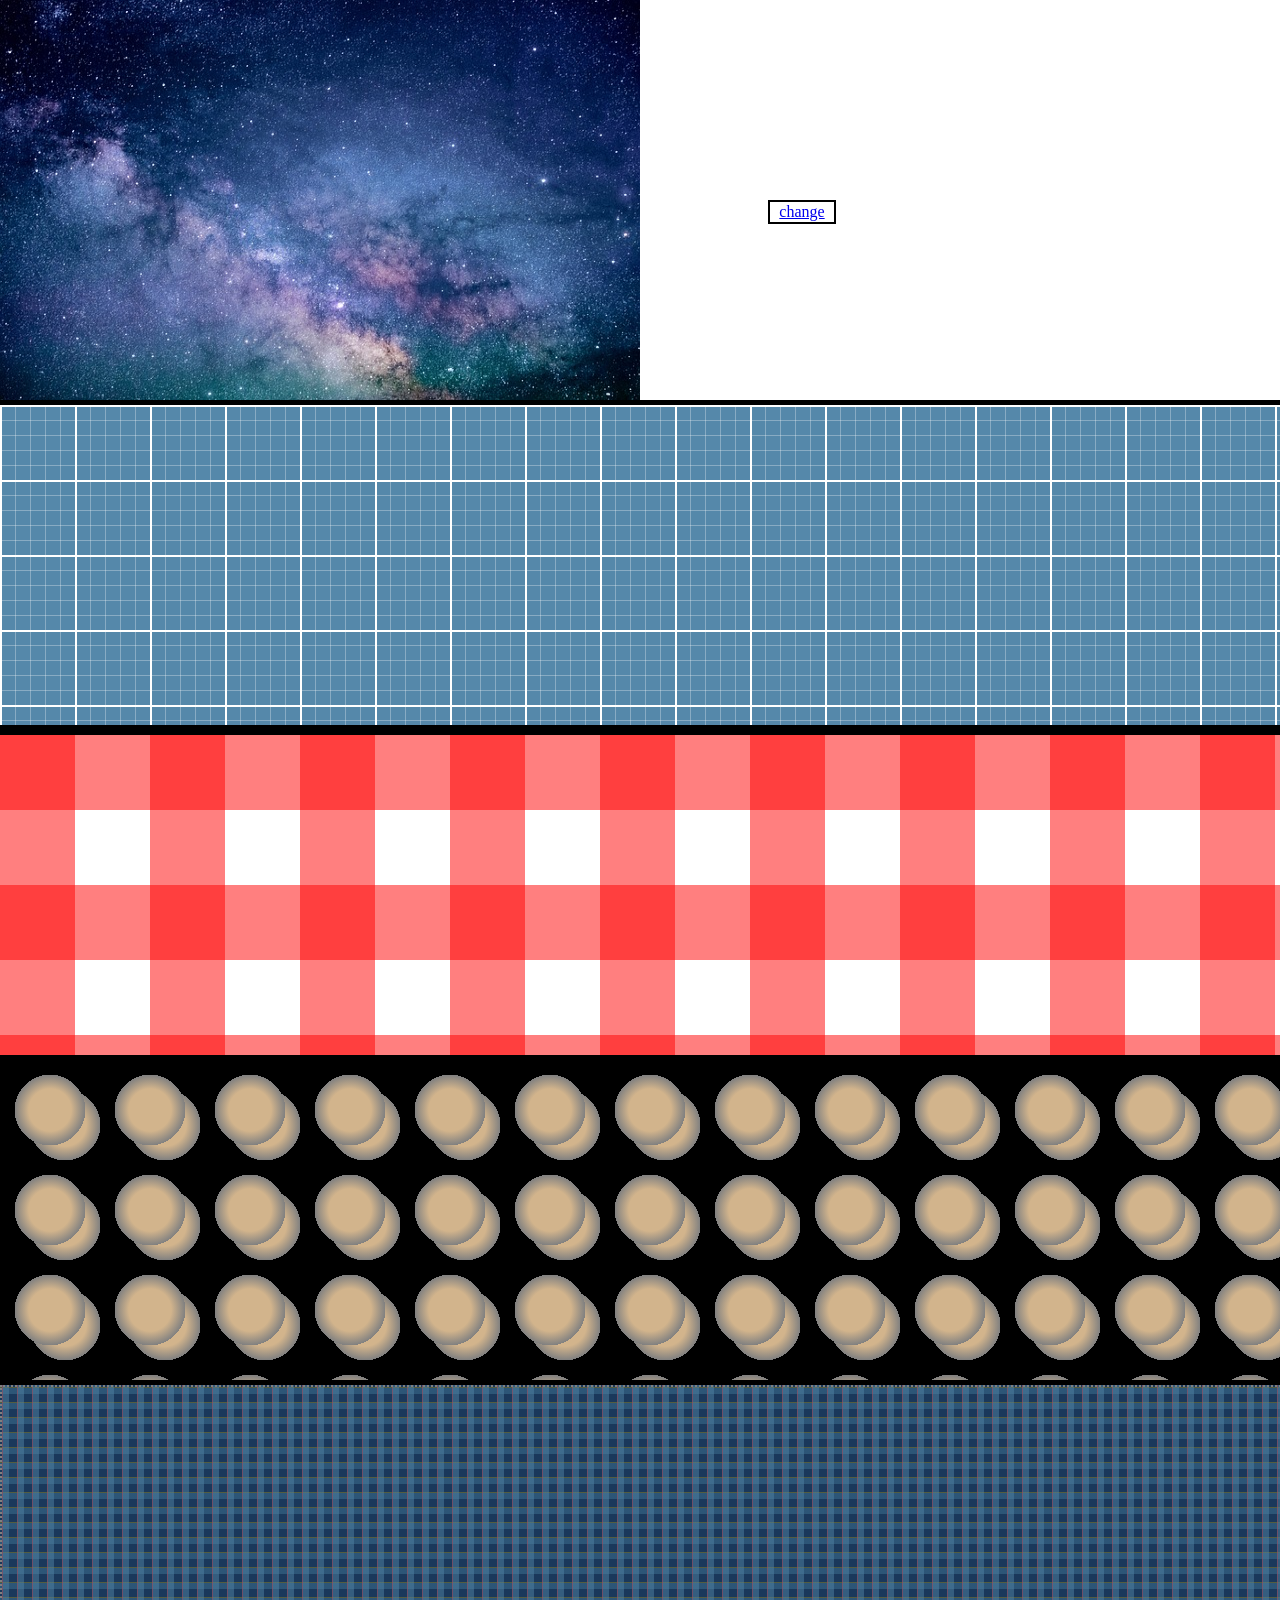
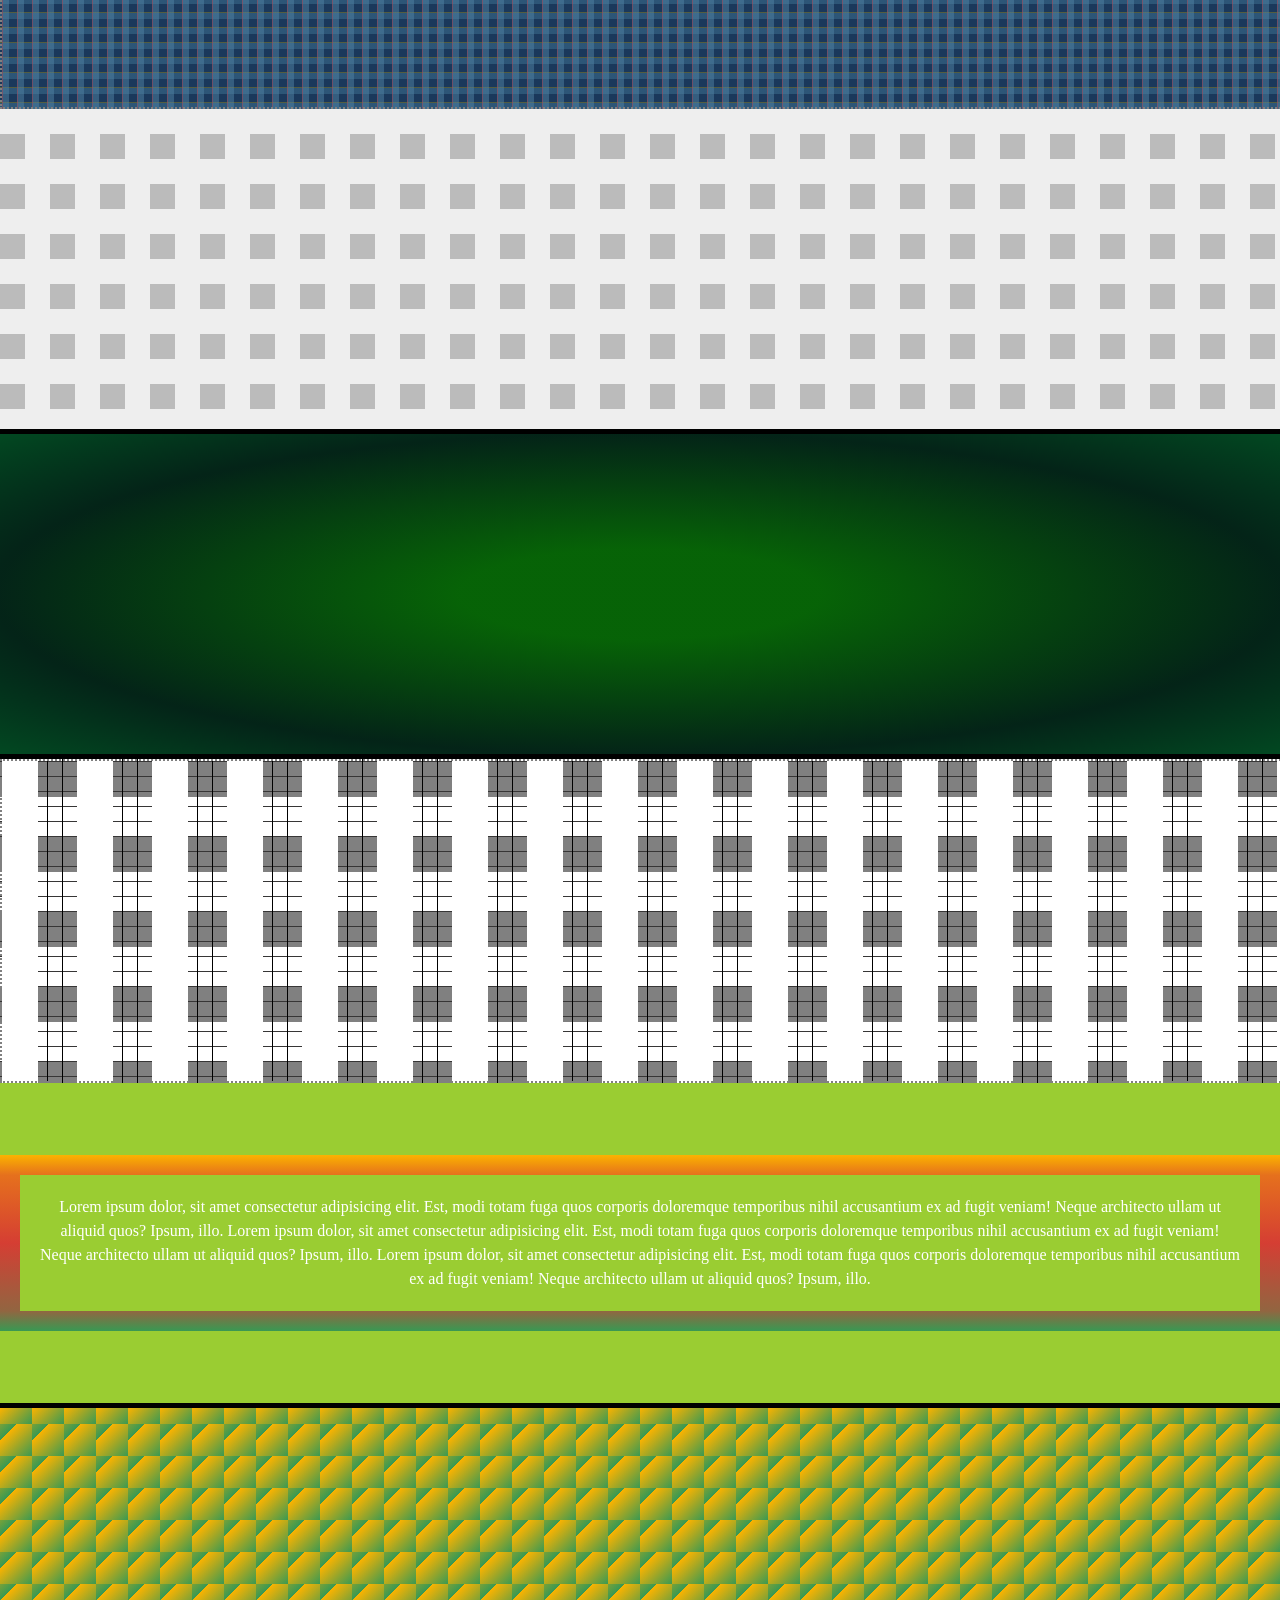
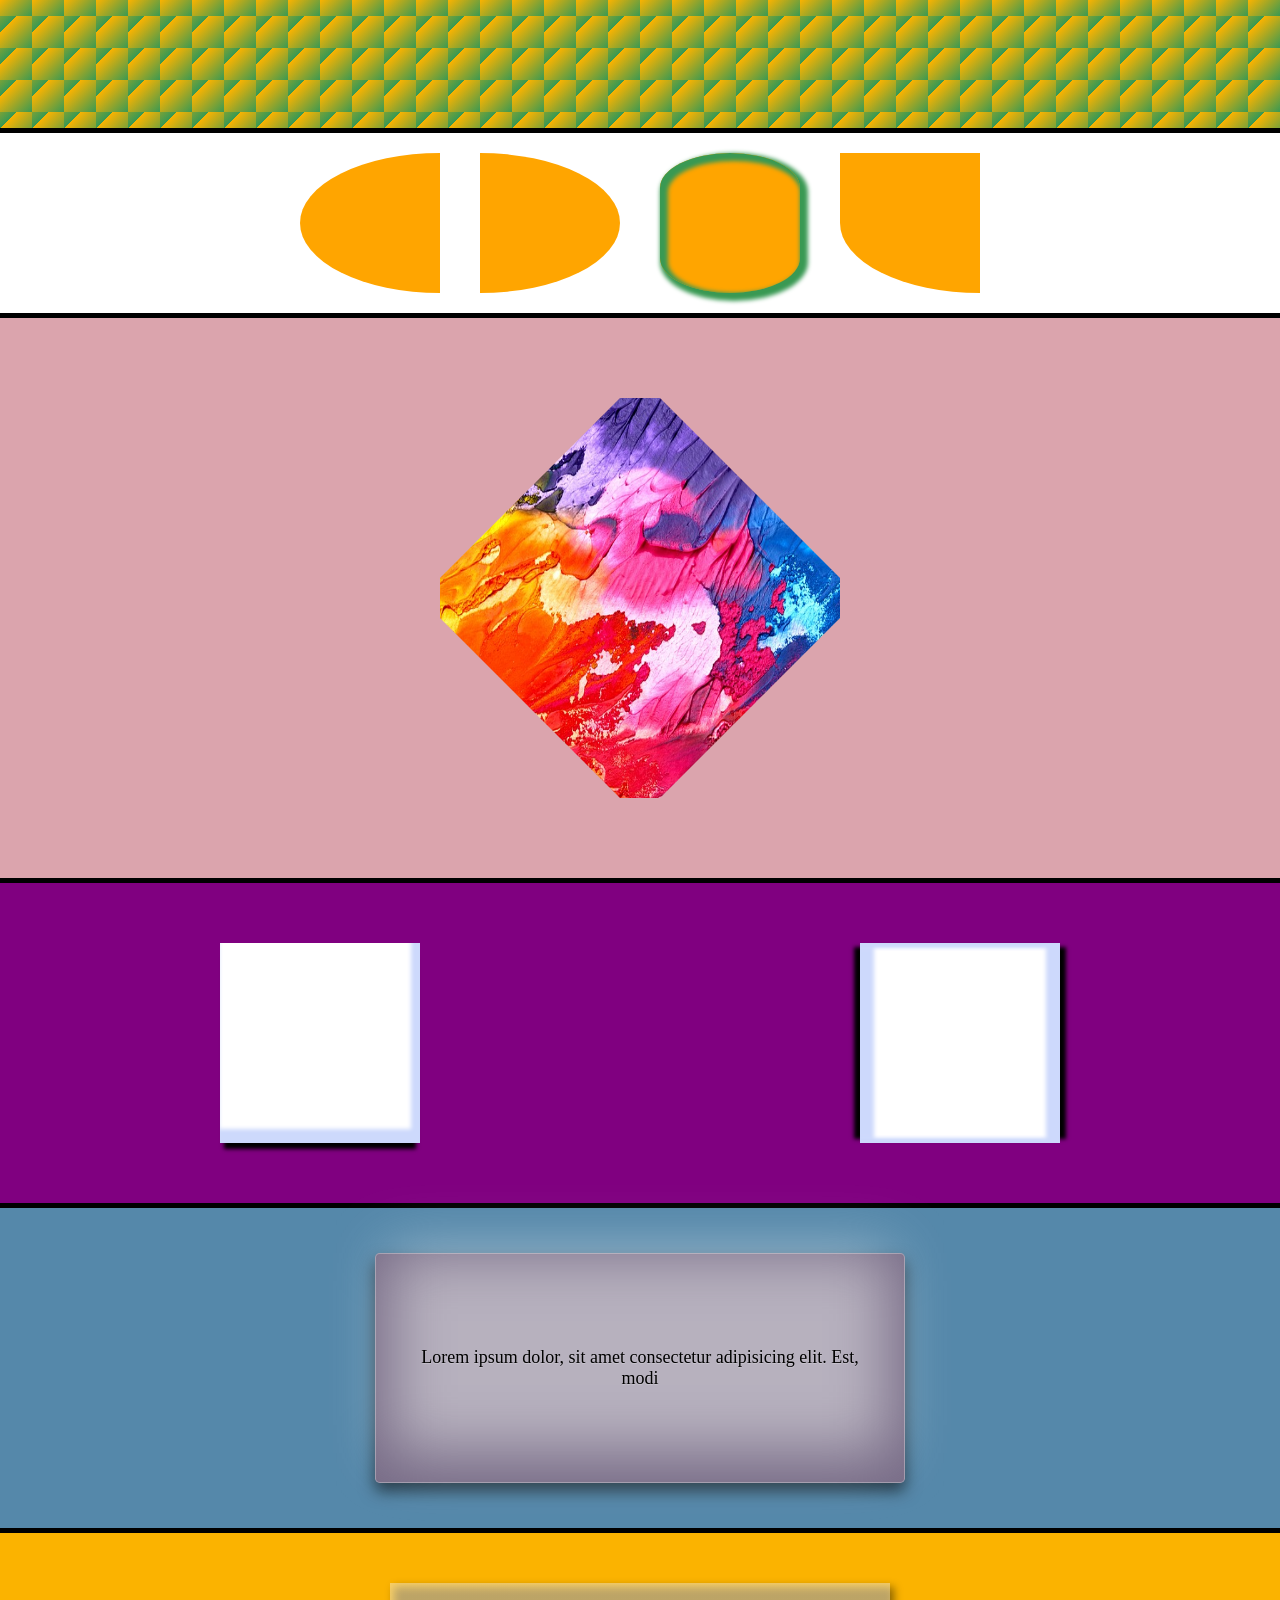
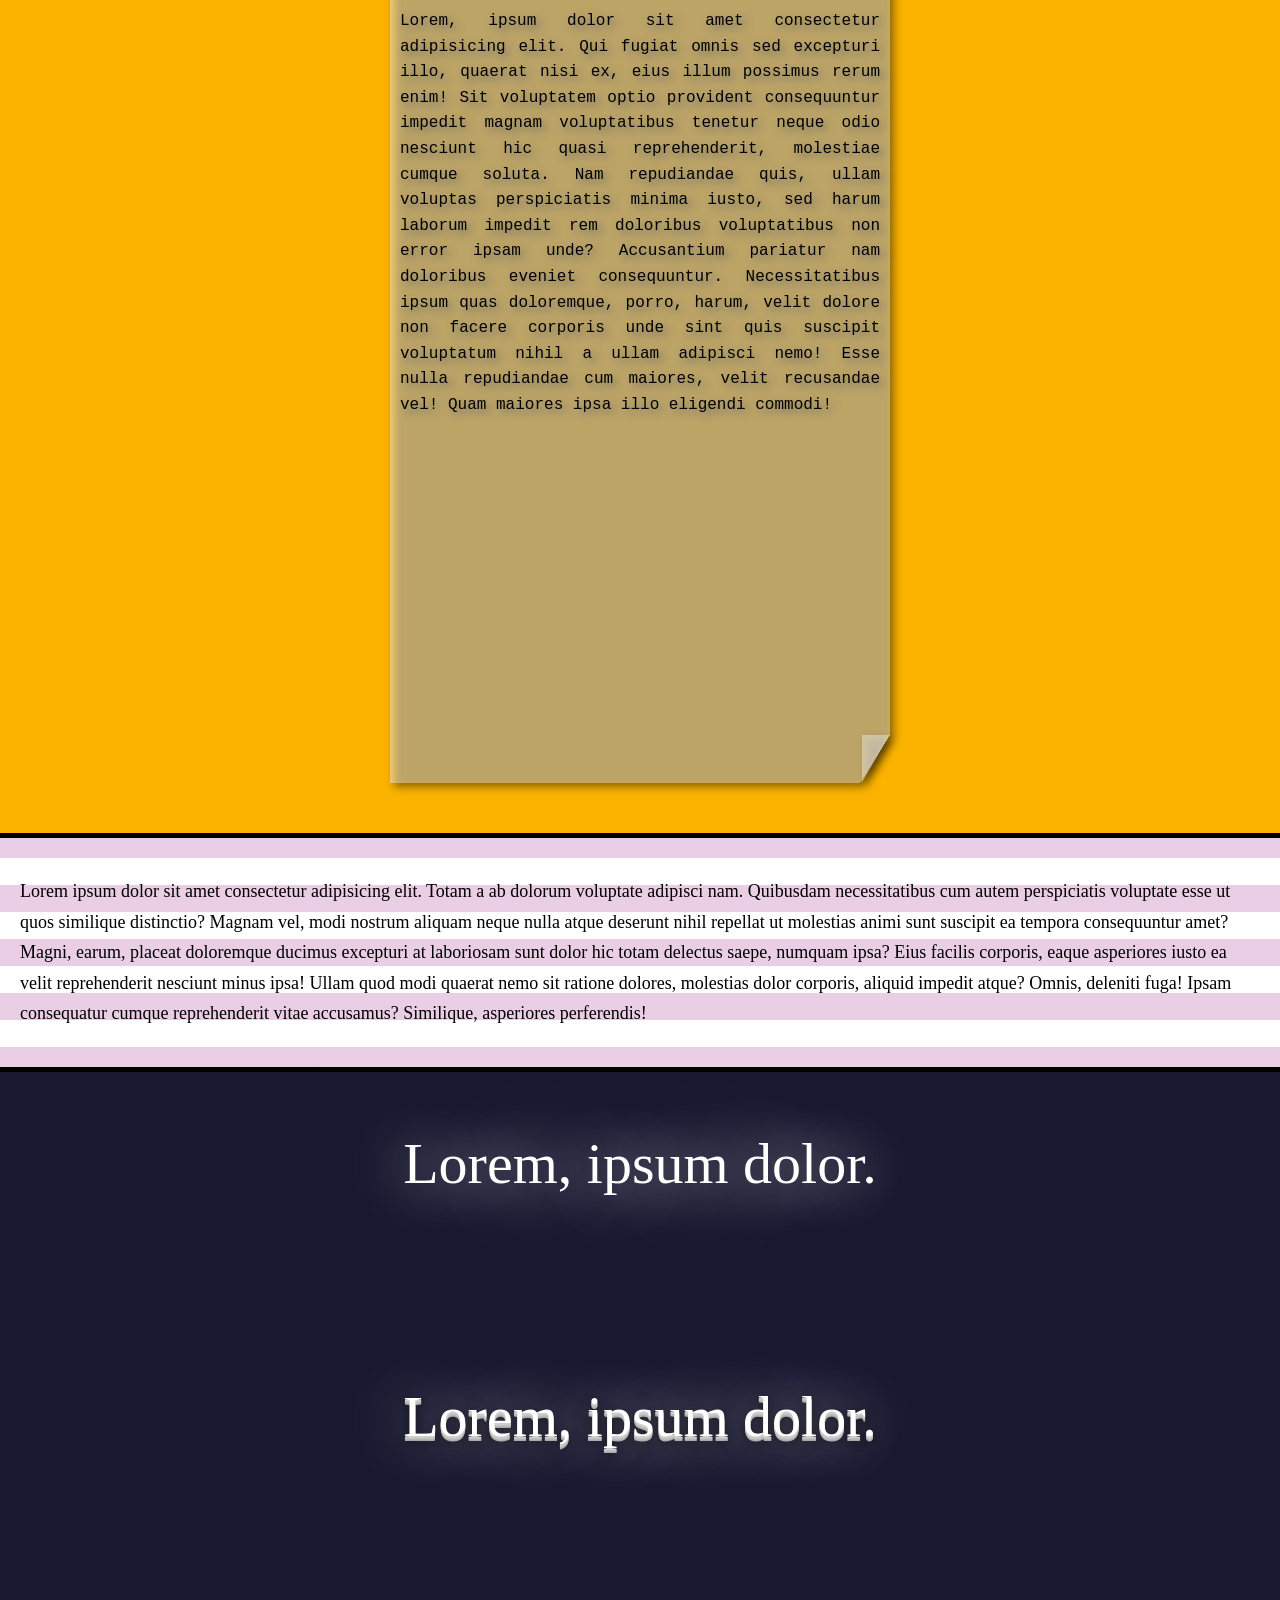
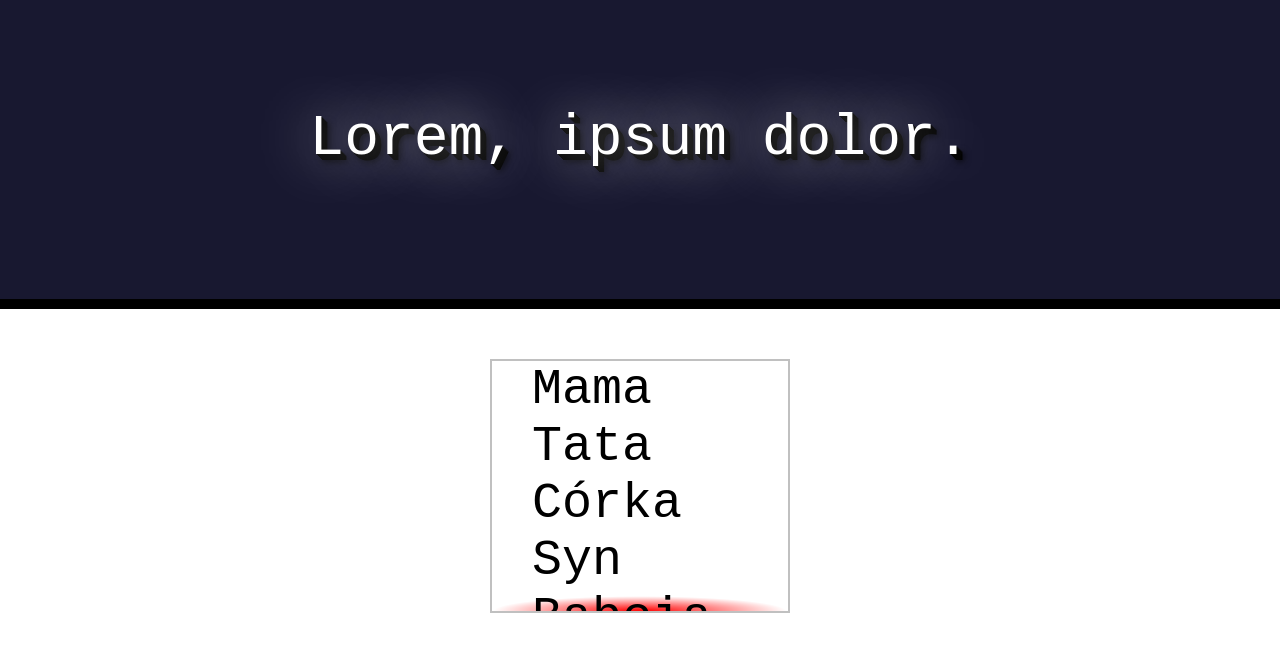
<file: index.html>
<!DOCTYPE html>
<html lang="pl">
  <head>
    <link rel="stylesheet" type="text/css" href="CSS/style.css" />
  </head>
  <body>
    <div class="slajder-wrapper">
      <!-- <div class="control-panel">
        <a href="#slajder-ax"> zmiana</a>
      </div> -->
      <div class="control-panel2">
        <a href="#slajder">change</a>
      </div>

      <div id="slajder-ax">
        <a href="#sl3" class="slajder-3" id="sl3"
          ><img src="./assets/flowers.jpg" alt="alt" width="640" height="400"
        /></a>

        <a href="#sl4" class="slajder-4" id="sl4"
          ><img src="./assets/paciaja.jpg" alt="alt" width="640" height="400"
        /></a>
      </div>
      <div id="slajder">
        <a href="#sl1" class="slajder-1" id="sl1"
          ><img src="./assets/dandelion.jpg" alt="alt" width="640" height="400"
        /></a>

        <a href="#sl2" class="slajder-2" id="sl2">
          <img src="./assets/astronomy.jpg" alt="alt" width="640" height="400"
        /></a>
      </div>
    </div>
    <div class="desen"></div>
    <div class="desen-1"></div>
    <div class="desen-2"></div>
    <div class="desen-kamil"></div>
    <div class="desen-3"></div>
    <div class="desen-4"></div>
    <div class="desen-przejscie"></div>
    <div class="desen-5">
      <p class="lorem-1">
        Lorem ipsum dolor, sit amet consectetur adipisicing elit. Est, modi
        totam fuga quos corporis doloremque temporibus nihil accusantium ex ad
        fugit veniam! Neque architecto ullam ut aliquid quos? Ipsum, illo. Lorem
        ipsum dolor, sit amet consectetur adipisicing elit. Est, modi totam fuga
        quos corporis doloremque temporibus nihil accusantium ex ad fugit
        veniam! Neque architecto ullam ut aliquid quos? Ipsum, illo. Lorem ipsum
        dolor, sit amet consectetur adipisicing elit. Est, modi totam fuga quos
        corporis doloremque temporibus nihil accusantium ex ad fugit veniam!
        Neque architecto ullam ut aliquid quos? Ipsum, illo.
      </p>
    </div>
    <div class="desen-7"></div>
    <div class="form">
      <div class="form-1"></div>
      <div class="form-2"></div>
      <div class="form-3"></div>
      <div class="form-4"></div>
    </div>
    <div class="picture">
      <img
        class="kot"
        src="./assets/paciaja.jpg"
        alt="alt"
        width="400"
        height="400"
      />
    </div>
    <div class="box-shadow">
      <div class="box-1"></div>
      <div class="box-2"></div>
    </div>
    <div class="matowe-szklo">
      <div class="matowy-box">
        <p class="matowy-tekst">
          Lorem ipsum dolor, sit amet consectetur adipisicing elit. Est, modi
        </p>
      </div>
    </div>
    <div class="notatka">
      <div class="note">
        <p class="note-text">
          Lorem, ipsum dolor sit amet consectetur adipisicing elit. Qui fugiat
          omnis sed excepturi illo, quaerat nisi ex, eius illum possimus rerum
          enim! Sit voluptatem optio provident consequuntur impedit magnam
          voluptatibus tenetur neque odio nesciunt hic quasi reprehenderit,
          molestiae cumque soluta. Nam repudiandae quis, ullam voluptas
          perspiciatis minima iusto, sed harum laborum impedit rem doloribus
          voluptatibus non error ipsam unde? Accusantium pariatur nam doloribus
          eveniet consequuntur. Necessitatibus ipsum quas doloremque, porro,
          harum, velit dolore non facere corporis unde sint quis suscipit
          voluptatum nihil a ullam adipisci nemo! Esse nulla repudiandae cum
          maiores, velit recusandae vel! Quam maiores ipsa illo eligendi
          commodi!
        </p>
      </div>
    </div>
    <div class="typografia-pasiak">
      <p>
        Lorem ipsum dolor sit amet consectetur adipisicing elit. Totam a ab
        dolorum voluptate adipisci nam. Quibusdam necessitatibus cum autem
        perspiciatis voluptate esse ut quos similique distinctio? Magnam vel,
        modi nostrum aliquam neque nulla atque deserunt nihil repellat ut
        molestias animi sunt suscipit ea tempora consequuntur amet? Magni,
        earum, placeat doloremque ducimus excepturi at laboriosam sunt dolor hic
        totam delectus saepe, numquam ipsa? Eius facilis corporis, eaque
        asperiores iusto ea velit reprehenderit nesciunt minus ipsa! Ullam quod
        modi quaerat nemo sit ratione dolores, molestias dolor corporis, aliquid
        impedit atque? Omnis, deleniti fuga! Ipsam consequatur cumque
        reprehenderit vitae accusamus? Similique, asperiores perferendis!
      </p>
    </div>
    <div class="text-shadow-typo">
      <p class="text-shadow-1">Lorem, ipsum dolor.</p>
      <p class="text-shadow-2">Lorem, ipsum dolor.</p>
      <p class="text-shadow-3">Lorem, ipsum dolor.</p>
    </div>
    <div class="scroll-list">
      <ul class="scroll-menu">
        <li>Mama</li>
        <li>Tata</li>
        <li>Córka</li>
        <li>Syn</li>
        <li>Babcia</li>
        <li>Dziadek</li>
        <li>Wujek</li>
        <li>Ciocia</li>
        <li>Szwagier</li>
        <li>Enat?</li>
        <li>coś</li>
        <li>gość</li>
      </ul>
    </div>
  </body>
</html>
</file>
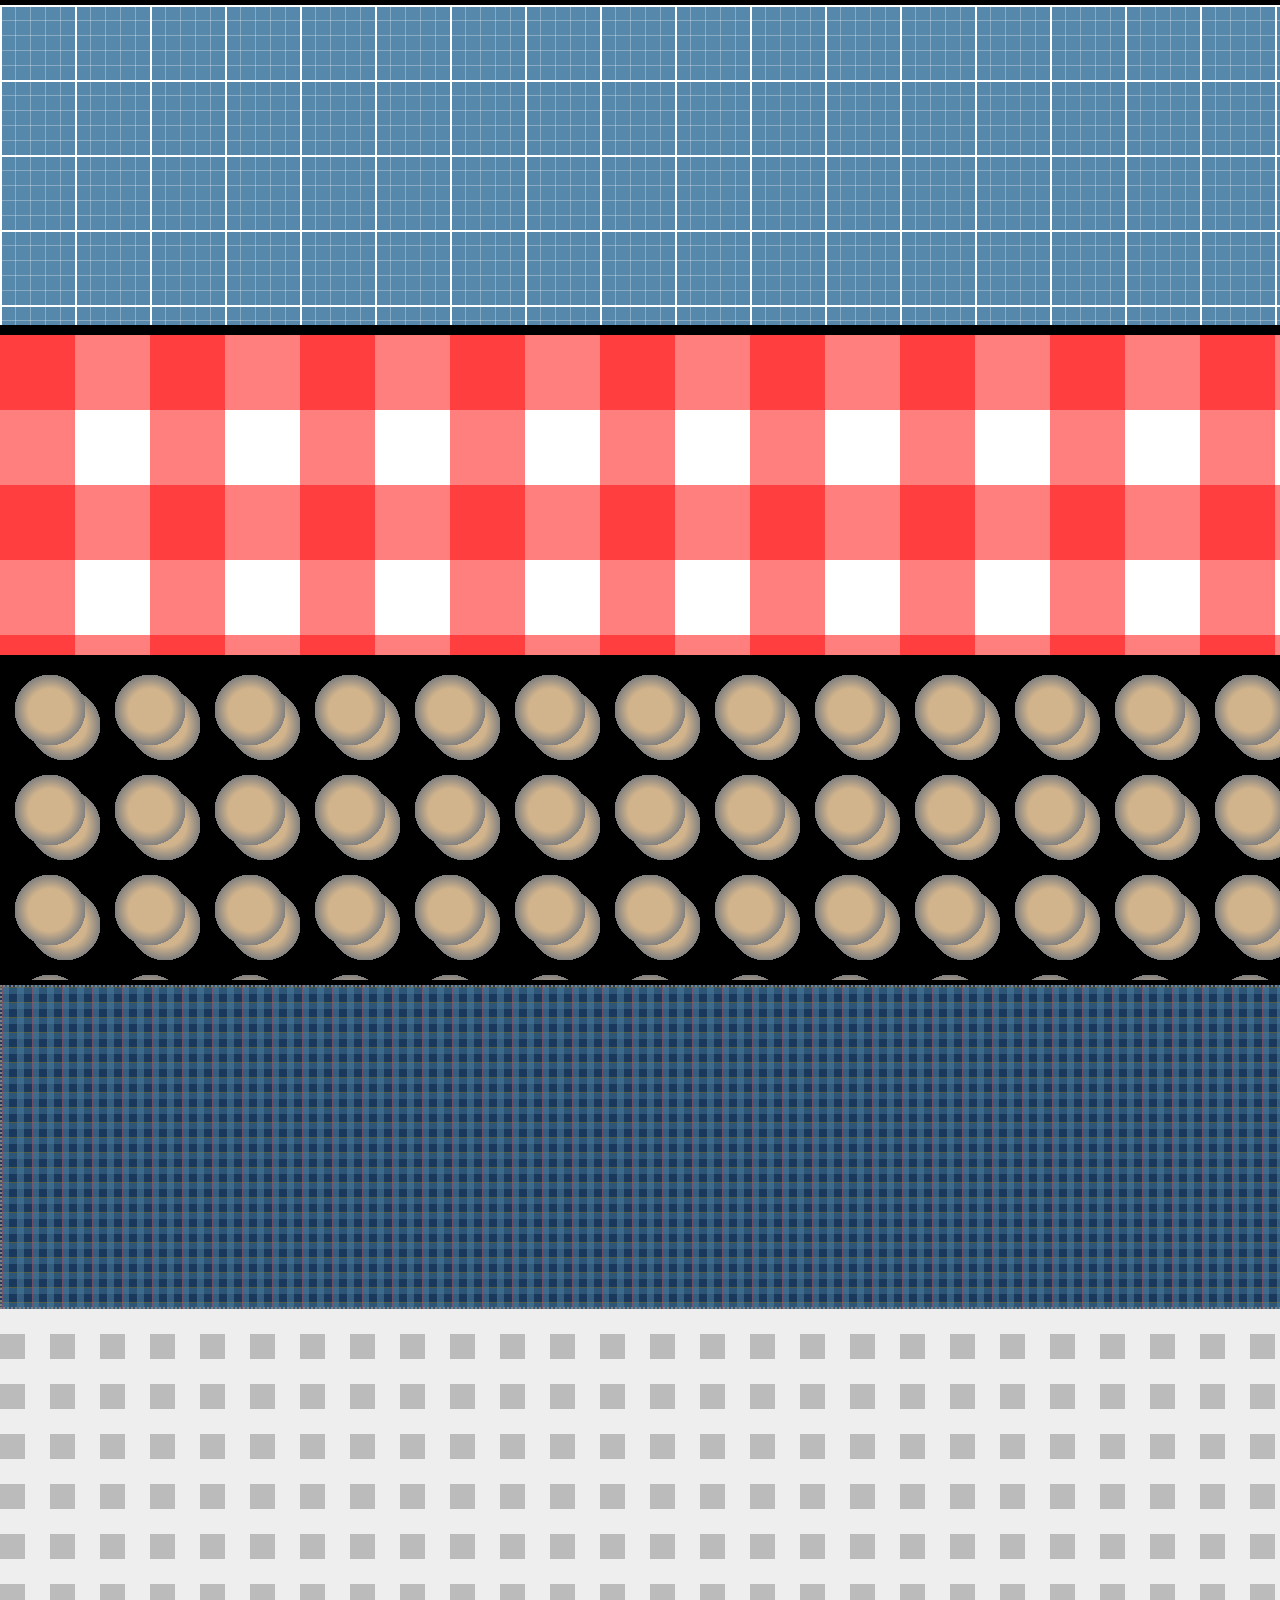
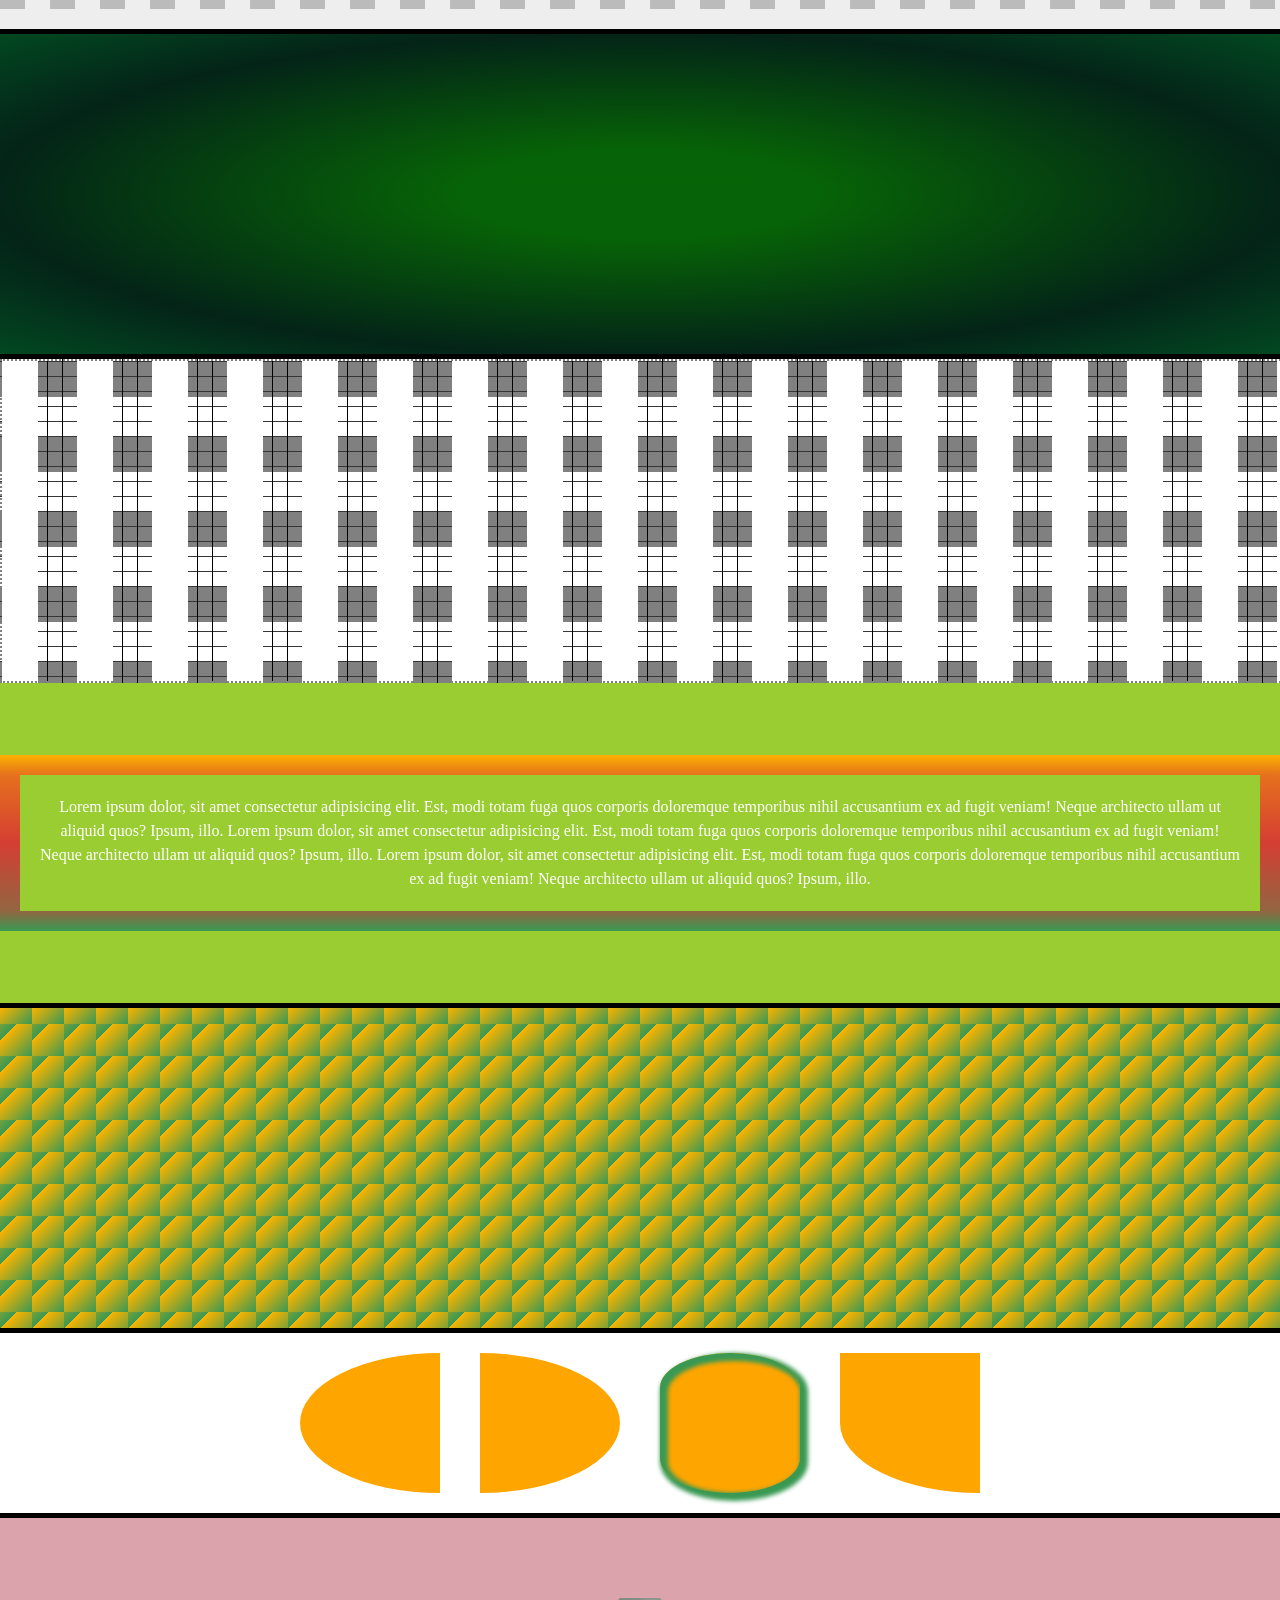
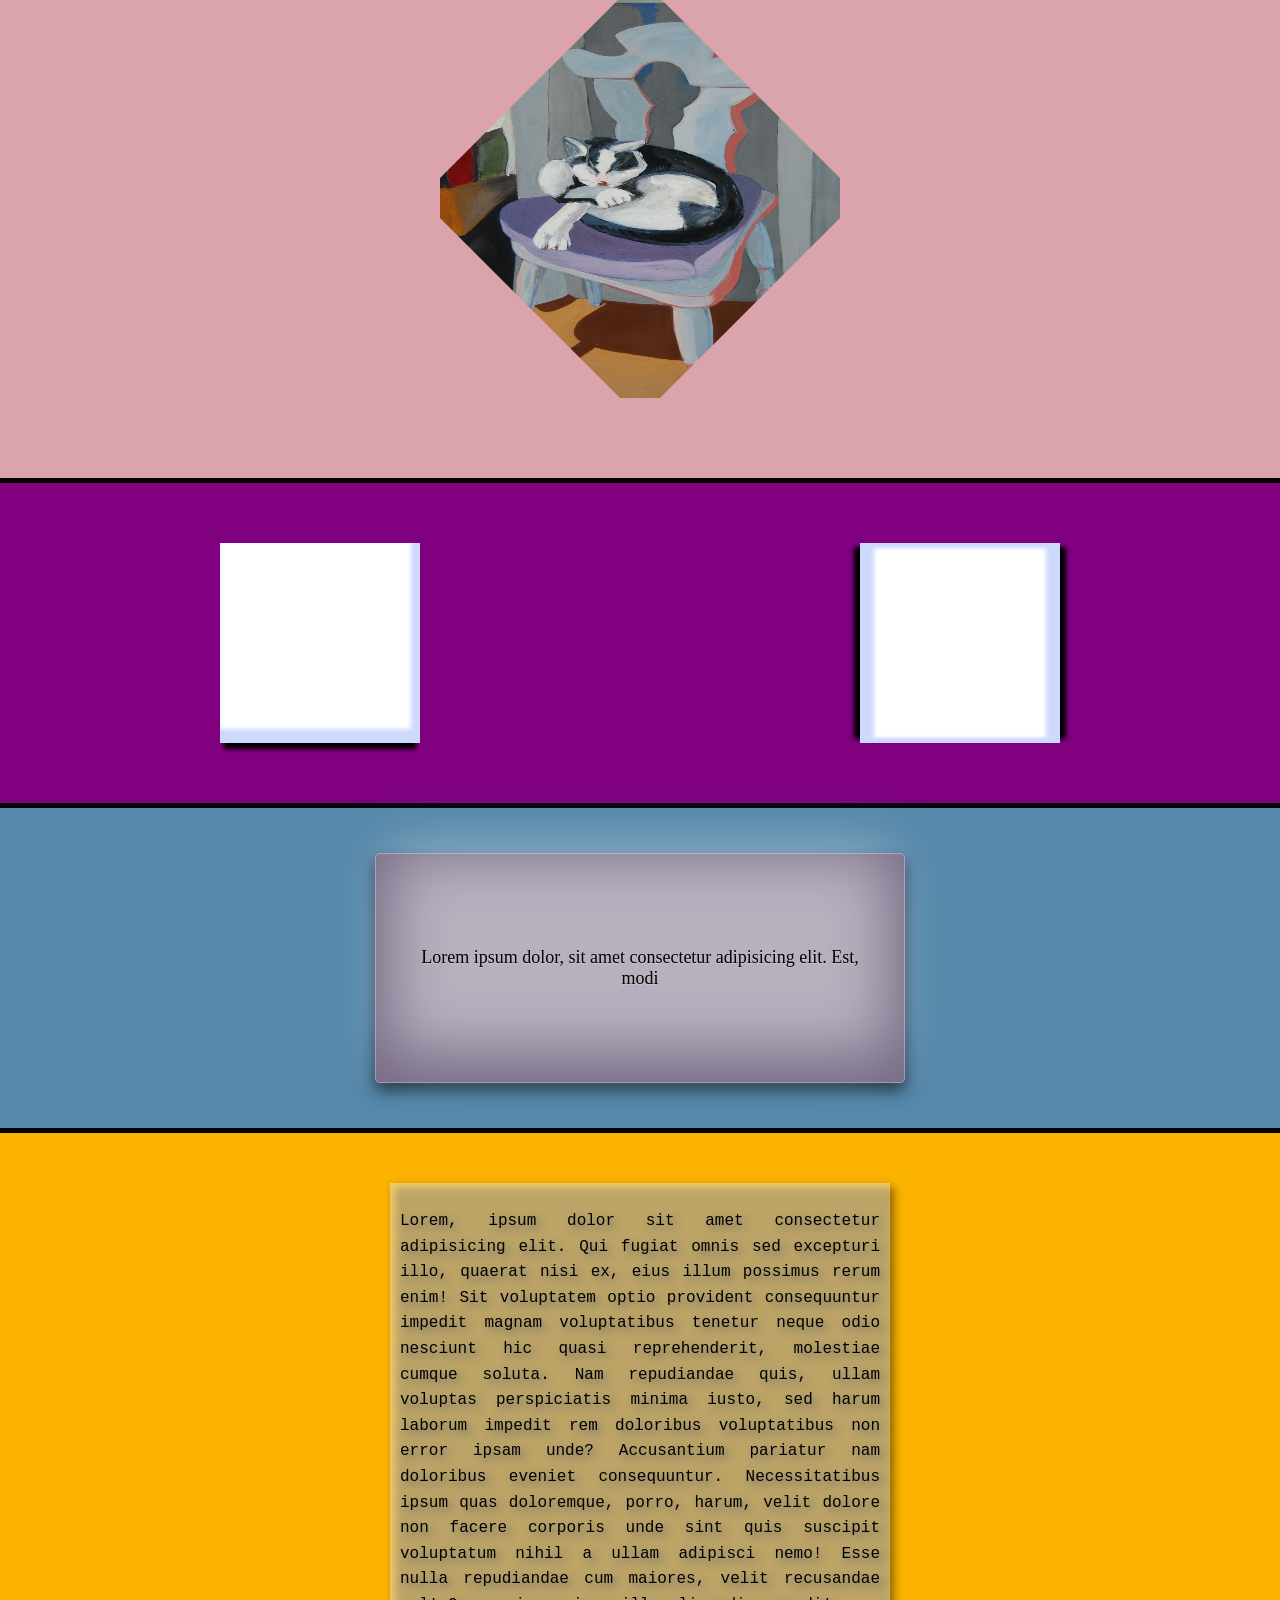
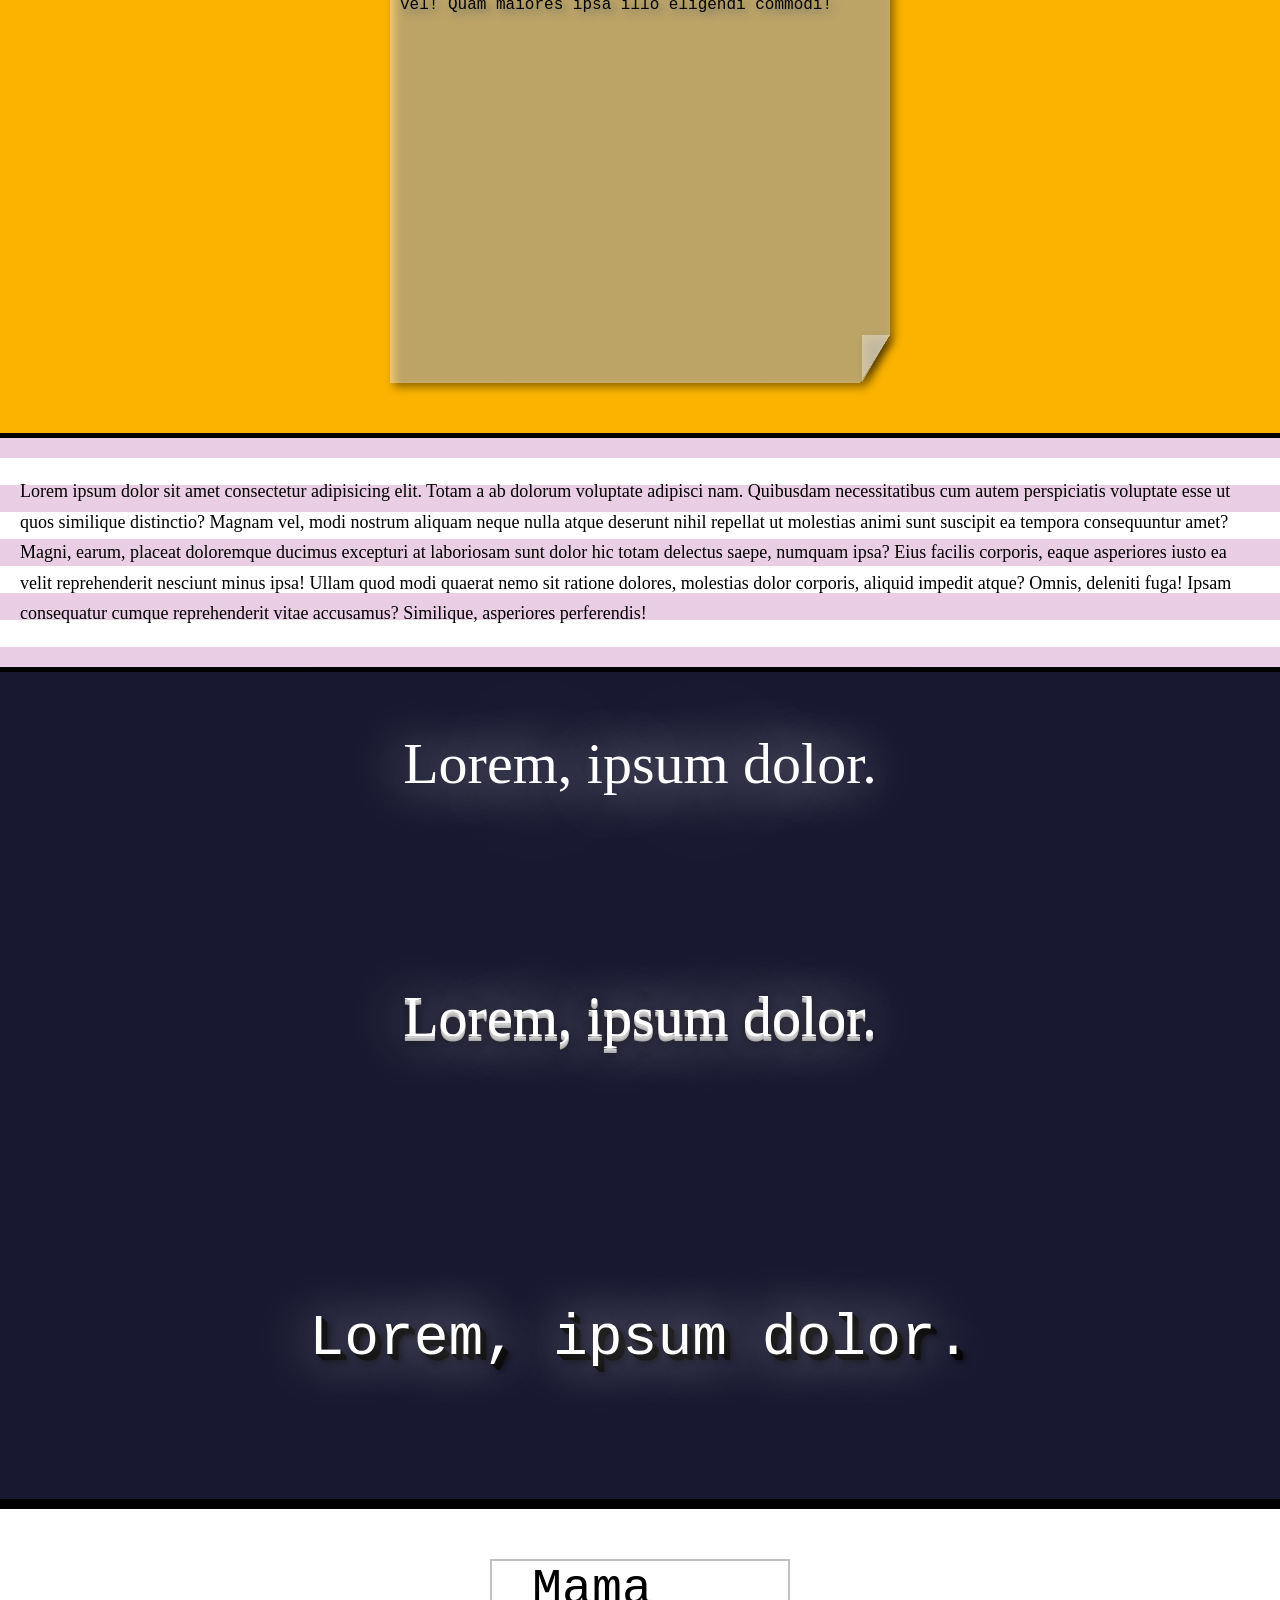
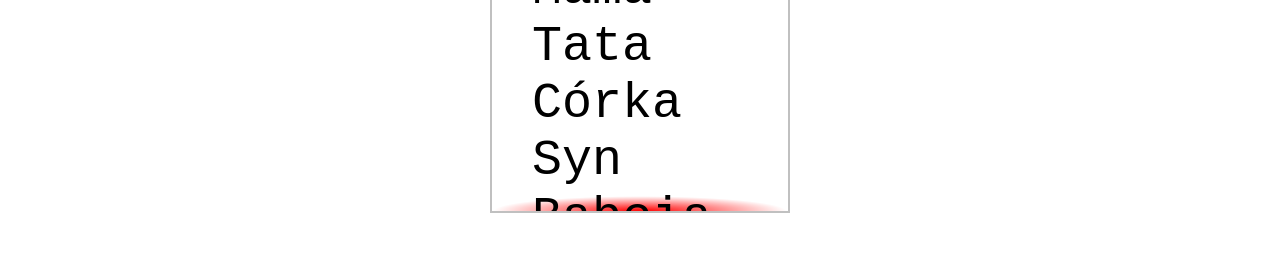
<file: projekt.html>
<!DOCTYPE html>
<html lang="pl">
  <head>
    <link rel="stylesheet" type="text/css" href="CSS/style.css" />
  </head>
  <body>
    <div class="desen"></div>
    <div class="desen-1"></div>
    <div class="desen-2"></div>
    <div class="desen-kamil"></div>
    <div class="desen-3"></div>
    <div class="desen-4"></div>
    <div class="desen-przejscie"></div>
    <div class="desen-5">
      <p class="lorem-1">
        Lorem ipsum dolor, sit amet consectetur adipisicing elit. Est, modi
        totam fuga quos corporis doloremque temporibus nihil accusantium ex ad
        fugit veniam! Neque architecto ullam ut aliquid quos? Ipsum, illo. Lorem
        ipsum dolor, sit amet consectetur adipisicing elit. Est, modi totam fuga
        quos corporis doloremque temporibus nihil accusantium ex ad fugit
        veniam! Neque architecto ullam ut aliquid quos? Ipsum, illo. Lorem ipsum
        dolor, sit amet consectetur adipisicing elit. Est, modi totam fuga quos
        corporis doloremque temporibus nihil accusantium ex ad fugit veniam!
        Neque architecto ullam ut aliquid quos? Ipsum, illo.
      </p>
    </div>
    <div class="desen-7"></div>
    <div class="form">
      <div class="form-1"></div>
      <div class="form-2"></div>
      <div class="form-3"></div>
      <div class="form-4"></div>
    </div>
    <div class="picture">
      <img
        class="kot"
        src="./assets/DSC_3819.JPG"
        alt="alt"
        width="400"
        height="400"
      />
    </div>
    <div class="box-shadow">
      <div class="box-1"></div>
      <div class="box-2"></div>
    </div>
    <div class="matowe-szklo">
      <div class="matowy-box">
        <p class="matowy-tekst">
          Lorem ipsum dolor, sit amet consectetur adipisicing elit. Est, modi
        </p>
      </div>
    </div>
    <div class="notatka">
      <div class="note">
        <p class="note-text">
          Lorem, ipsum dolor sit amet consectetur adipisicing elit. Qui fugiat
          omnis sed excepturi illo, quaerat nisi ex, eius illum possimus rerum
          enim! Sit voluptatem optio provident consequuntur impedit magnam
          voluptatibus tenetur neque odio nesciunt hic quasi reprehenderit,
          molestiae cumque soluta. Nam repudiandae quis, ullam voluptas
          perspiciatis minima iusto, sed harum laborum impedit rem doloribus
          voluptatibus non error ipsam unde? Accusantium pariatur nam doloribus
          eveniet consequuntur. Necessitatibus ipsum quas doloremque, porro,
          harum, velit dolore non facere corporis unde sint quis suscipit
          voluptatum nihil a ullam adipisci nemo! Esse nulla repudiandae cum
          maiores, velit recusandae vel! Quam maiores ipsa illo eligendi
          commodi!
        </p>
      </div>
    </div>
    <div class="typografia-pasiak">
      <p>
        Lorem ipsum dolor sit amet consectetur adipisicing elit. Totam a ab
        dolorum voluptate adipisci nam. Quibusdam necessitatibus cum autem
        perspiciatis voluptate esse ut quos similique distinctio? Magnam vel,
        modi nostrum aliquam neque nulla atque deserunt nihil repellat ut
        molestias animi sunt suscipit ea tempora consequuntur amet? Magni,
        earum, placeat doloremque ducimus excepturi at laboriosam sunt dolor hic
        totam delectus saepe, numquam ipsa? Eius facilis corporis, eaque
        asperiores iusto ea velit reprehenderit nesciunt minus ipsa! Ullam quod
        modi quaerat nemo sit ratione dolores, molestias dolor corporis, aliquid
        impedit atque? Omnis, deleniti fuga! Ipsam consequatur cumque
        reprehenderit vitae accusamus? Similique, asperiores perferendis!
      </p>
    </div>
    <div class="text-shadow-typo">
      <p class="text-shadow-1">Lorem, ipsum dolor.</p>
      <p class="text-shadow-2">Lorem, ipsum dolor.</p>
      <p class="text-shadow-3">Lorem, ipsum dolor.</p>
    </div>
    <div class="scroll-list">
      <ul class="scroll-menu">
        <li>Mama</li>
        <li>Tata</li>
        <li>Córka</li>
        <li>Syn</li>
        <li>Babcia</li>
        <li>Dziadek</li>
        <li>Wujek</li>
        <li>Ciocia</li>
        <li>Szwagier</li>
        <li>Enat?</li>
        <li>coś</li>
        <li>gość</li>
      </ul>
    </div>
  </body>
</html>
</file>
<file: CSS/style.css>
body {
  margin: 0;
  padding: 0;
}
.slajder-wrapper {
  display: block;
  overflow: auto;
  height: 400px;
  position: relative;
}
.slajder-wrapper img {
  display: block;
  position: absolute;
  top: 0;
}

.control-panel {
  border: solid 2px black;
  width: 5%;
  height: 5%;
  position: absolute;
  left: 50%;
  top: 50%;
  text-decoration: none;
  display: flex;
  justify-content: center;
  align-items: center;
}

.control-panel2 {
  border: solid 2px black;
  width: 5%;
  height: 5%;
  position: absolute;
  left: 60%;
  top: 50%;
  text-decoration: none;
  display: flex;
  justify-content: center;
  align-items: center;
}

#slajder-ax:target {
  display: none;
  position: relative;
  overflow: hidden;
}
#slajder-ax:target {
  position: relative;

  overflow: hidden;
  height: 400px;

  cursor: pointer;
}
#slajder-ax > img {
  position: absolute;
  top: 0;
}
#slajder:target {
  display: none;
  position: relative;
  overflow: hidden;
}
#slajder:target {
  position: relative;

  overflow: hidden;
  height: 400px;

  cursor: pointer;
}
#slajder > .img {
  position: absolute;
  top: 0;
}

.slajder-1:target {
  display: none;
}

.slajder-2:target {
  display: none;
}

.slajder-3:target {
  display: none;
}

.slajder-4:target {
  display: none;
}

.desen {
  width: 100%;
  height: 20em;
  border-top: 5px solid black;
  border-bottom: 5px solid black;
  background-color: #58a;
  background-image: linear-gradient(white 2px, transparent 0),
    linear-gradient(90deg, white 2px, transparent 0),
    linear-gradient(hsla(0, 0%, 100%, 0.3) 1px, transparent 0),
    linear-gradient(90deg, hsla(0, 0%, 100%, 0.3) 1px, transparent 0);
  background-size: 75px 75px, 75px 75px, 15px 15px, 15px 15px;
}

.desen-1 {
  width: 100%;
  height: 20em;
  border-top: 5px solid black;
  border-bottom: 5px solid black;
  background: white;
  background-image: linear-gradient(
      90deg,
      rgba(255, 0, 0, 0.5) 50%,
      transparent 0
    ),
    linear-gradient(rgba(255, 0, 0, 0.5) 50%, transparent 0);
  background-size: 150px 150px;
}
.desen-kamil {
  width: 100%;
  height: 20em;

  background: rgb(26, 56, 91);
  background-image: linear-gradient(
      90deg,
      rgb(80, 130, 163, 0.5) 48%,
      transparent 0
    ),
    linear-gradient(90deg, rgba(255, 0, 0, 0.5) 6%, transparent 0),
    linear-gradient(rgba(123, 100, 9, 0.5) 6%, transparent 0),
    linear-gradient(rgb(63, 114, 147, 0.5) 48%, transparent 0);
  background-size: 15px 15px;
  border: 2px dotted gray;
}
.desen-przejscie {
  width: 100%;
  height: 20em;

  background: white;
  background-image: linear-gradient(90deg, white 48%, transparent 0),
    linear-gradient(90deg, black 6%, transparent 0),
    linear-gradient(rgb(55, 54, 54) 6%, transparent 0),
    linear-gradient(grey 48%, transparent 0);
  background-size: 75px 75px, 15px 15px, 15px 15px;
  border: 2px dotted gray;
}
.desen-2 {
  width: 100%;
  height: 20em;
  border-bottom: 5px solid black;
  background: black;
  background-image: radial-gradient(tan 30%, grey 50%, transparent 0),
    radial-gradient(tan 30%, grey 50%, transparent 0);
  background-size: 100px 100px;
  background-position: 0 0, 15px 15px;
}
.desen-3 {
  width: 100%;
  height: 20em;
  border-bottom: 5px solid black;
  background: #eee;
  background-image: linear-gradient(45deg, #bbb 25%, transparent 0),
    linear-gradient(45deg, transparent 75%, #bbb 0);
  background-size: 50px 50px;
  background-position: 0 0, 25px 25px;
}

.desen-4 {
  width: 100%;
  height: 20em;
  border-bottom: 5px solid black;
  background: rgba(4, 74, 4);
  background-image: radial-gradient(
    rgba(13, 195, 13, 0.529) 20%,
    rgba(2, 40, 2, 0.468) 40%
  );
  background-image: radial-gradient(
    rgba(13, 195, 13, 0.529) 20%,
    rgba(4, 4, 65, 0.512)
  );
  background-blend-mode: difference;
}

.desen-5 {
  width: 100%;
  height: 20em;
  border-bottom: 5px solid black;
  background: yellowgreen;
  background-size: 100px 100px;
  display: flex;
  align-items: center;
  justify-content: center;
}

.lorem-1 {
  border: 20px solid white;
  position: relative;
  padding: 20px;
  color: white;
  font-size: 16px;
  line-height: 1.5;
  text-align: center;
  border-image: linear-gradient(#fbb300, #d53e33, #399953) 50;

  animation: yupi 10s linear infinite;
}

@keyframes ants {
  to {
    background-position: 100% 100%;
  }
}
.desen-7 {
  background: repeating-linear-gradient(
      -45deg,
      #399953 0,
      #fbb300 75%,
      transparent 0,
      transparent 25%
    )
    0 / 2em 2em;
  animation: ants 12s linear infinite;

  max-width: 100%;
  height: 20em;
}
.form {
  border-top: 5px solid black;
  display: flex;
  align-items: center;
  justify-content: center;
}
.form-1 {
  padding: 20px;
  margin: 20px;
  width: 100px;
  height: 100px;
  background-color: orange;
  border-radius: 100% 0 0 100%/50%;
}

.form-2 {
  padding: 20px;
  margin: 20px;
  width: 100px;
  height: 100px;
  background-color: orange;
  border-radius: 0 100% 100% 0/50%;
}
.form-3 {
  padding: 20px;
  margin: 20px;
  width: 100px;
  height: 100px;
  background-color: orange;
  border-radius: 100% 100% 100% 100%/50%;
  box-shadow: 4px 4px 4px 4px #399953, inset 4px 4px 4px 4px #399953;
}
.form-4 {
  padding: 20px;
  margin: 20px;
  width: 100px;
  height: 100px;
  background-color: orange;
  border-radius: 0 0 0 100%/50%;
}

.picture {
  border-top: 5px solid black;
  border-bottom: 5px solid black;
  width: 100%;
  height: 30em;
  padding: 40px 0;
  display: flex;
  align-items: center;
  justify-content: center;
  background-color: rgb(219, 164, 173);
}
.kot {
  padding: 20px;
  clip-path: polygon(50% 0, 100% 50%, 50% 100%, 0 50%);
  cursor: pointer;
}

.kot:hover {
  clip-path: polygon(50% 0, 100% 100%, 100% 100%, 0 50%);
  transform: scale(1.25);
}

.box-shadow {
  display: flex;
  align-items: center;
  justify-content: space-around;
  width: 100%;
  height: 20em;
  background-color: purple;
  border-bottom: 5px solid black;
}

.box-1 {
  width: 200px;
  height: 200px;
  background-color: white;
  box-shadow: 0px 10px 4px -4px black,
    inset -5px -10px 4px 4px rgb(205, 217, 252);
}

.box-2 {
  width: 200px;
  height: 200px;
  background-color: white;
  box-shadow: 10px 0 4px -4px black, inset -10px 0 4px 4px rgb(205, 217, 252),
    -10px 0 4px -4px black, inset 10px 0 4px 4px rgb(205, 217, 252);
}

.matowe-szklo {
  width: 100%;
  height: 20em;
  background-color: #58a;
  border-bottom: 5px solid black;

  display: flex;
  align-items: center;
  justify-content: center;
}

.matowy-box {
  width: 530px;
  height: 230px;
  border-radius: 0.3em;
  background: rgba(255, 0, 0, 0.207);
  box-shadow: 0 0 0 1px hsla(0, 0%, 100%, 0.3) inset,
    0 0.5em 1em rgba(0, 0, 0, 0.6);
  text-shadow: 0 1px 1px hsla(0, 0%, 100%, 0.3);
  display: flex;
  align-items: center;
  justify-content: center;
  position: relative;
}

.matowy-tekst {
  width: 450px;
  font-size: large;
  font-weight: 400;
  font-family: fantasy;
  z-index: 1;
  text-align: center;
}
.matowy-box::after {
  content: "";
  width: 500px;
  height: 200px;
  position: absolute;
  top: 0;
  background-color: rgba(245, 245, 245, 0.501);
  display: flex;
  align-items: center;
  justify-content: center;
  filter: blur(30px);
}

.notatka {
  width: 100%;

  display: flex;
  align-items: center;
  justify-content: center;
  background-color: #fbb300;
}

.note {
  width: 500px;
  height: 800px;
  margin: 50px 0;
  background-image: linear-gradient(
    to right bottom,

    rgba(246, 244, 235, 0.436) 97%,
    transparent 97%
  );
  filter: drop-shadow(4px 4px 4px black);

  position: relative;
}

.note::after {
  content: "";
  position: absolute;
  bottom: 0;
  right: 0;
  width: 1.73em;
  height: 3em;
  background-image: linear-gradient(
    to left top,
    transparent 50%,
    rgba(246, 244, 235, 0.436) 51%
  );
}
.note-text {
  font-size: 16px;
  line-height: 1.6;
  font-family: monospace;
  text-align: justify;
  padding: 10px;
  hyphens: auto;
  text-decoration-color: #d53e33;
  text-decoration: dashed;
}

.typografia-pasiak {
  max-width: 100%;
  border-top: 5px solid black;
  border-bottom: 5px solid black;
  padding: 20px;
  font-size: large;
  line-height: 1.7em;
  hyphens: auto;
  background-image: linear-gradient(white 50%, rgba(144, 9, 122, 0.2) 50%);
  background-size: auto 3em;
  background-origin: content-box;
}

.text-shadow-typo {
  max-width: 100%;
  background-color: rgb(24, 24, 48);
  display: flex;
  flex-direction: column;
  align-items: center;
  justify-content: space-between;
  border-bottom: 5px solid black;
}

.text-shadow-1 {
  font-size: 58px;
  color: white;
  text-shadow: 0 0 1em, 0 0 3em;
}

.text-shadow-2 {
  margin: 10%;
  font-size: 58px;
  color: white;
  text-shadow: 0 1px 1em hsl(0, 0%, 85%), 0 2px hsl(0, 0%, 80%),
    0 3px hsl(0, 0%, 75%), 0 4px hsl(0, 0%, 70%), 0 5px hsl(0, 0%, 65%),
    0 5px 10px black;
}

.text-shadow-3 {
  margin: 10%;
  font-size: 58px;
  color: white;
  font-family: monospace;
  text-shadow: 0 0 1em white, 1px 1px black, 2px 2px black, 3px 3px black,
    4px 4px black, 5px 5px black, 6px 6px black, 7px 7px 7px black;
}
.scroll-list {
  width: 100%;
  border-top: 5px solid black;
  display: flex;
  align-items: center;
  justify-content: center;
  background-color: white;
}
.scroll-menu {
  display: inline-block;
  list-style-type: none;
  overflow: auto;
  padding: 5%, 2%;
  font-size: 50px;
  font-weight: 400;
  font-family: monospace;
  width: 20%;
  height: 5em;
  border: 2px solid silver;

  background-attachment: local, scroll, local, scroll;

  background: linear-gradient(white 15px, hsla(0, 0%, 100%, 0)) 0 0 / 100% 50px,
    radial-gradient(at top, red, transparent 70%) 0 0 / 100% 15px,
    linear-gradient(to top, white 15px, hsla(0, 0%, 100%, 0)) bottom / 100% 50px,
    radial-gradient(at bottom, red, transparent 70%) bottom / 100% 15px;
  background-repeat: no-repeat;
  background-attachment: local, scroll, local, scroll;
}
</file>
